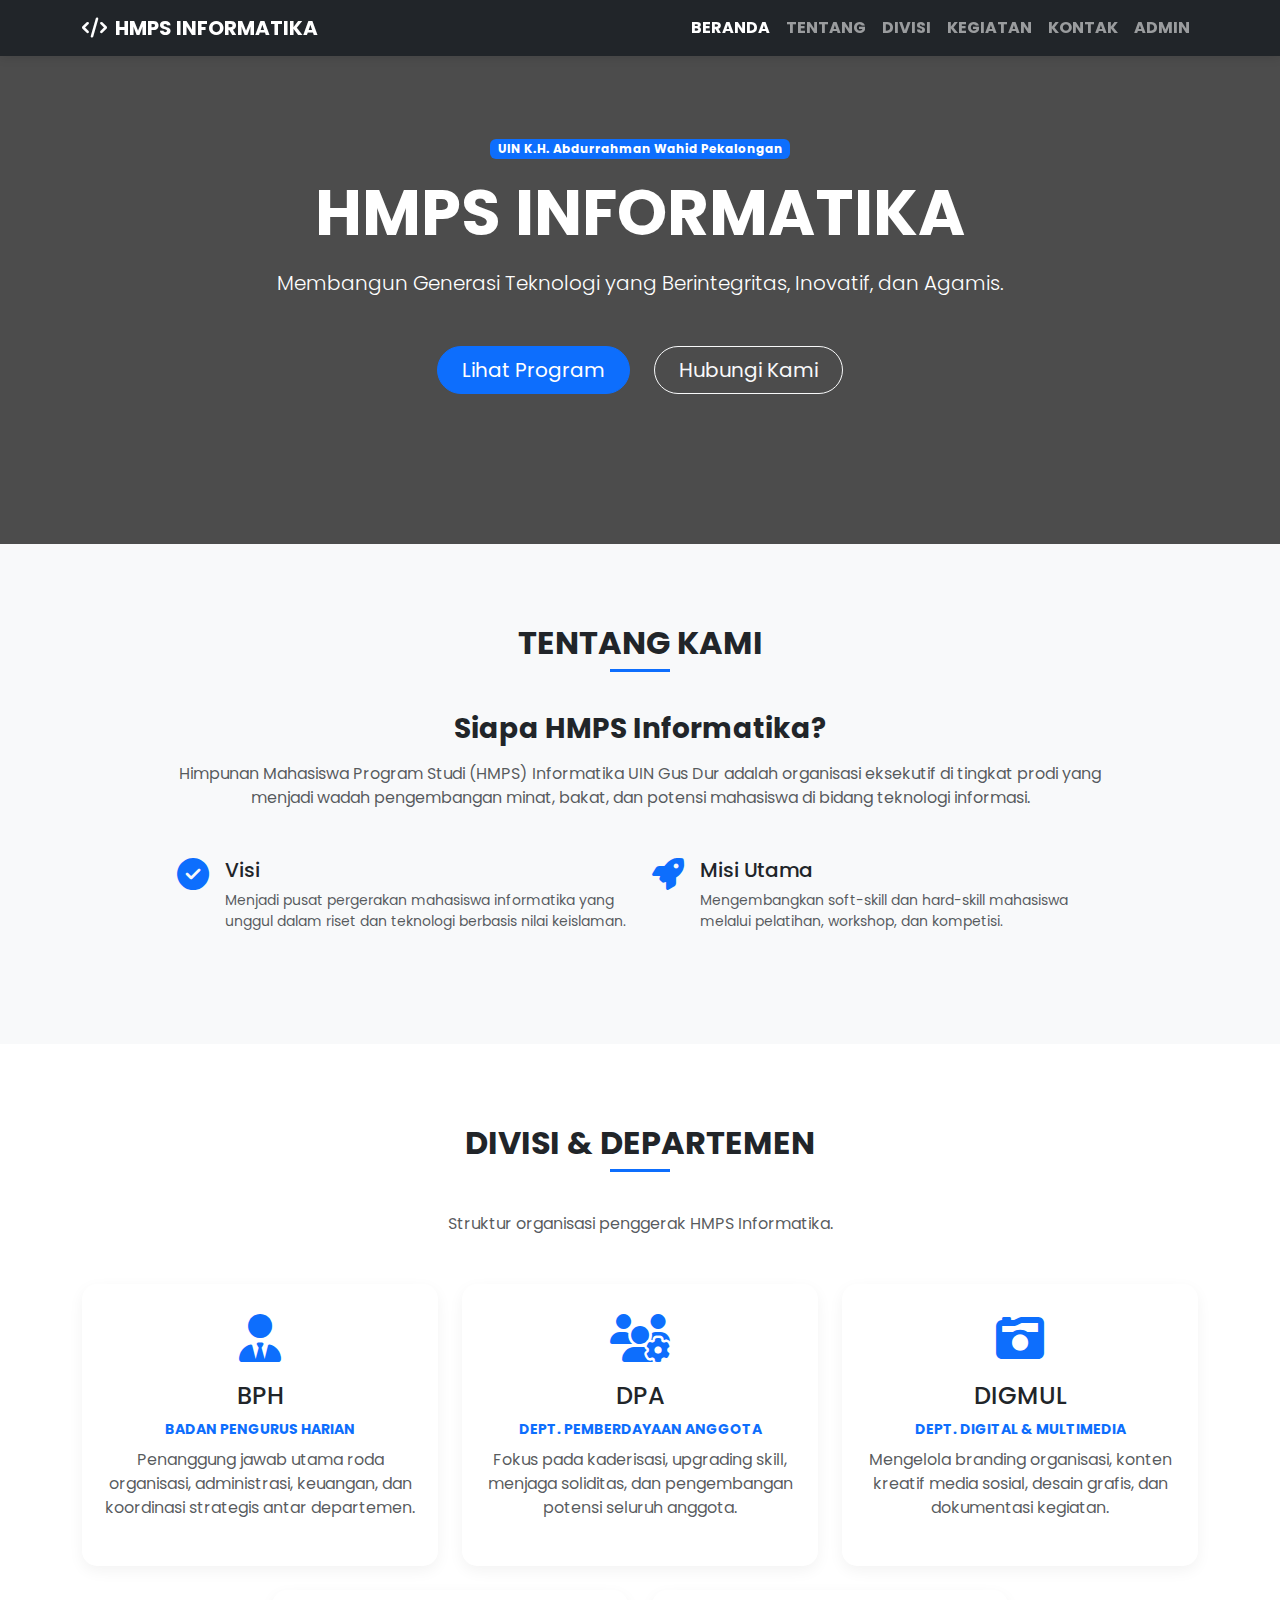
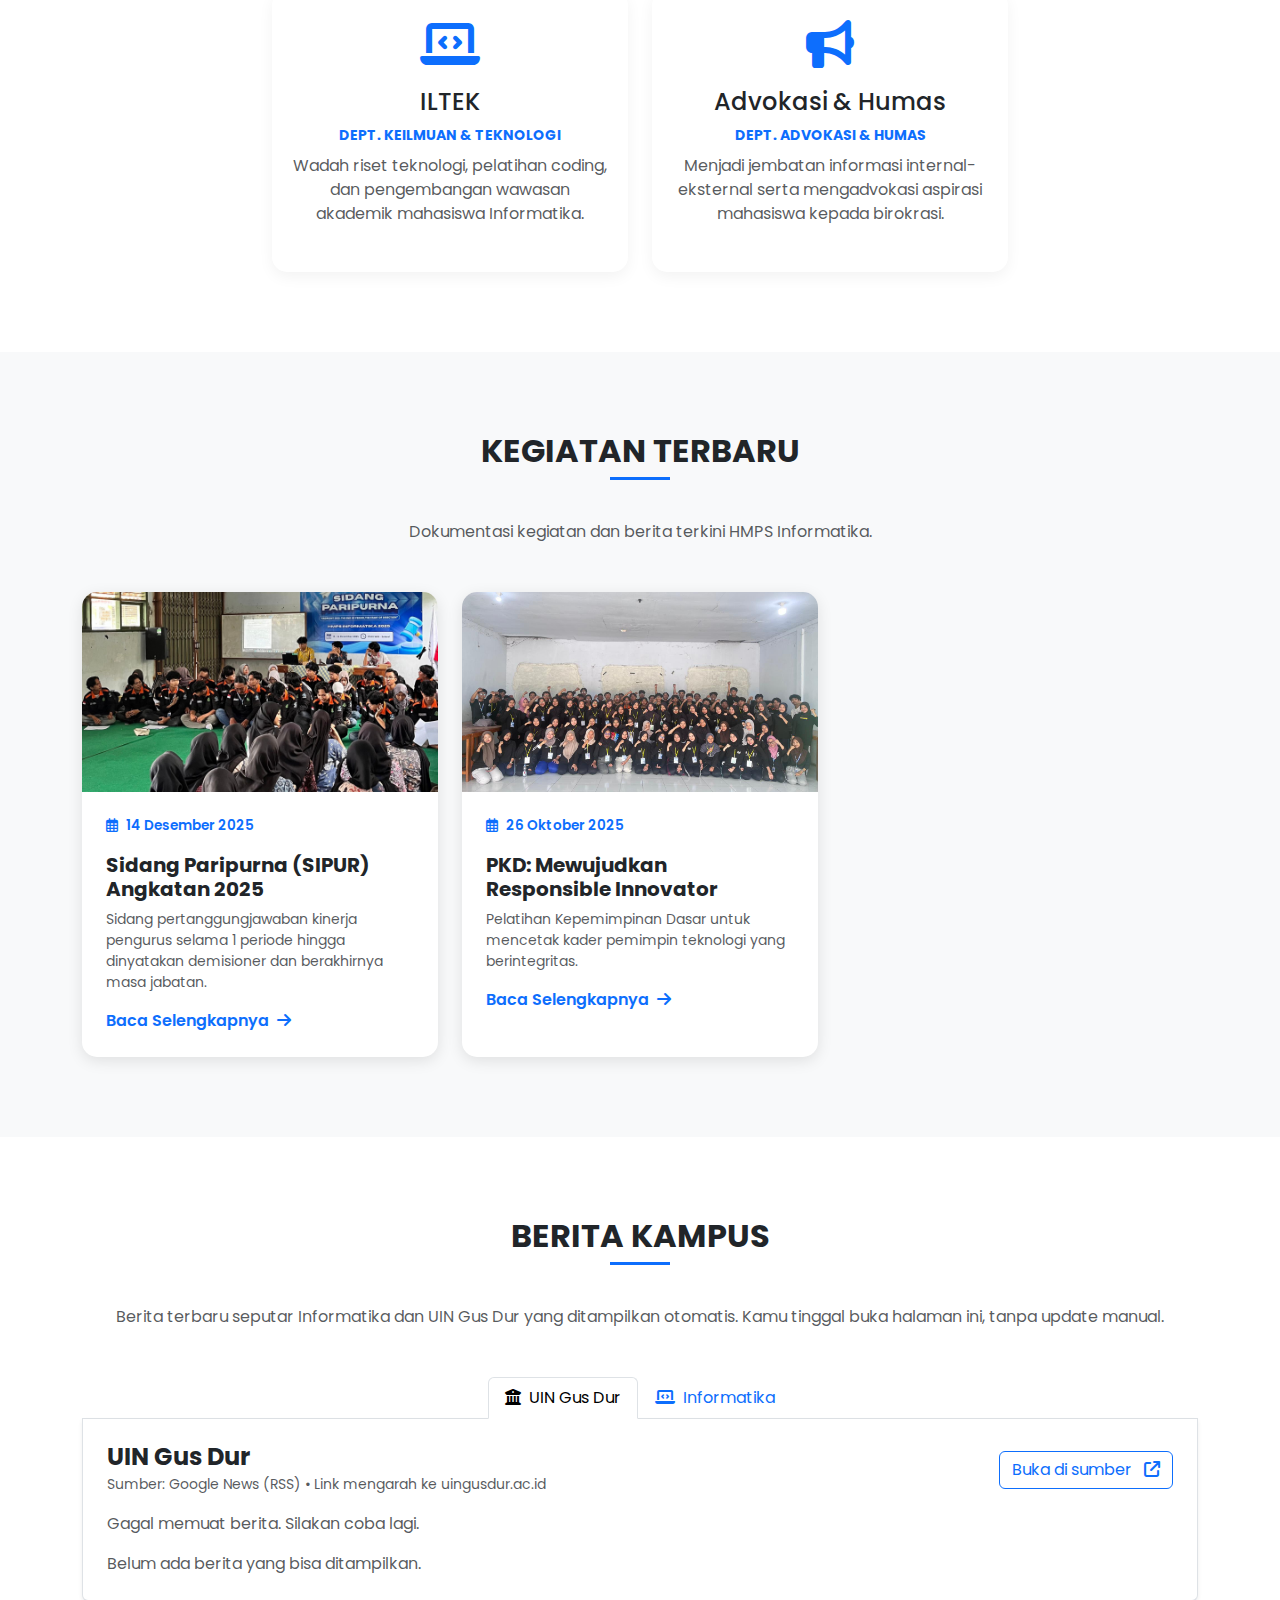
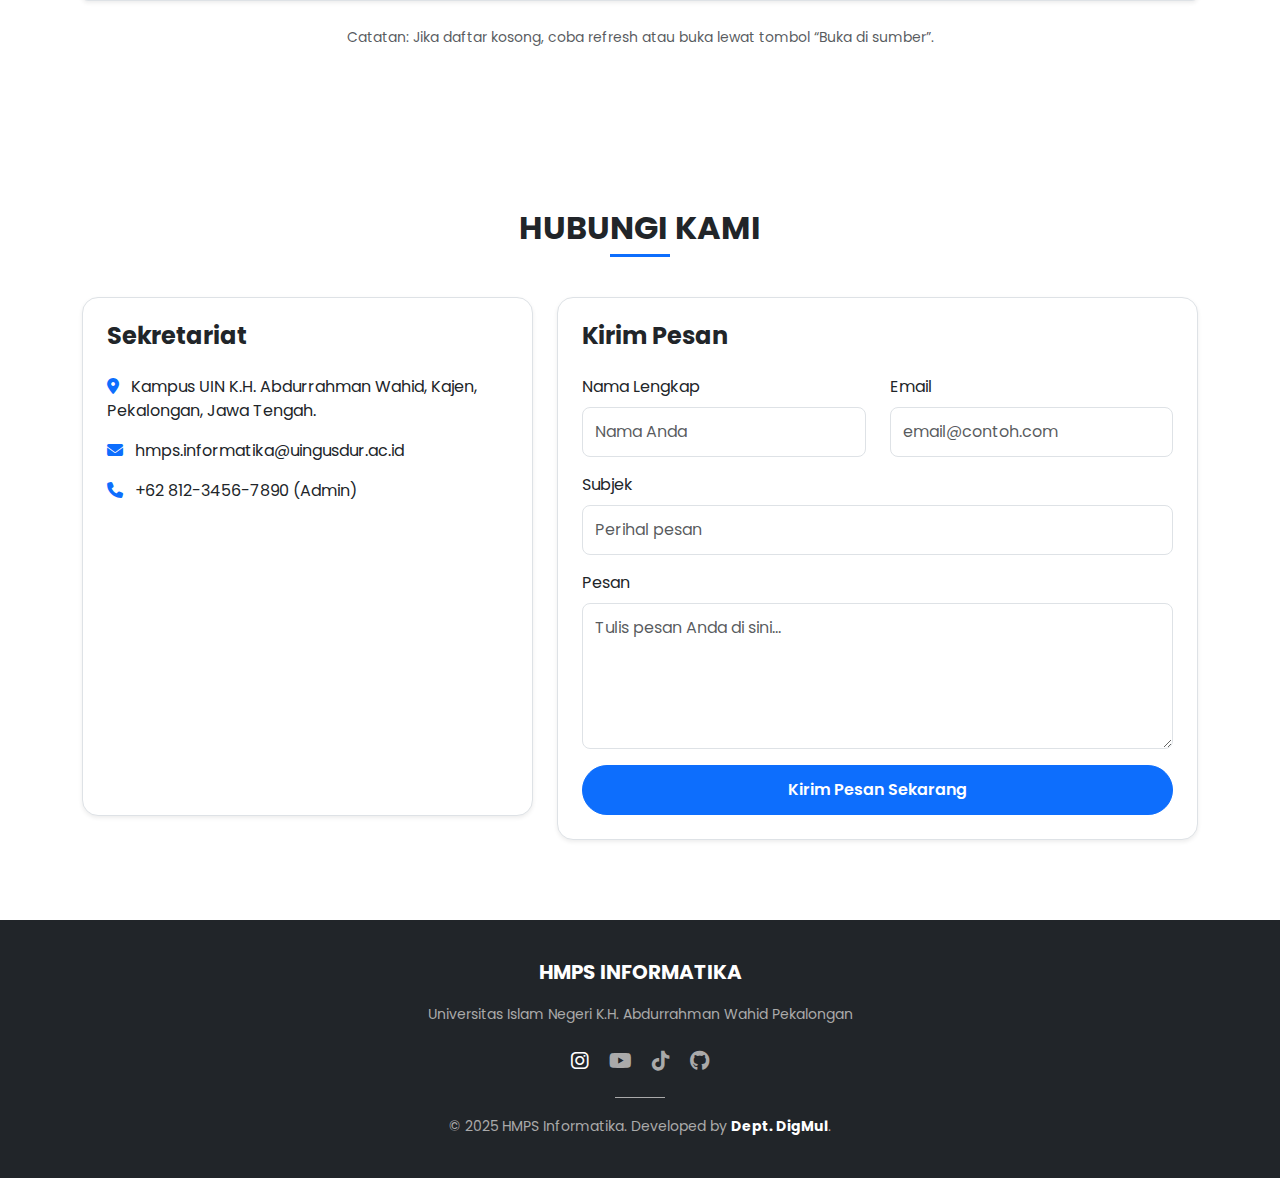
<file: index.html>
<!DOCTYPE html>
<html lang="id">

<head>
    <meta charset="UTF-8">
    <meta name="viewport" content="width=device-width, initial-scale=1.0">
    <title>HMPS Informatika UIN Gus Dur</title>

    <link href="https://cdn.jsdelivr.net/npm/bootstrap@5.3.0/dist/css/bootstrap.min.css" rel="stylesheet">
    <link rel="stylesheet" href="https://cdnjs.cloudflare.com/ajax/libs/font-awesome/6.4.0/css/all.min.css">
    <link href="https://fonts.googleapis.com/css2?family=Poppins:wght@300;400;600;700&display=swap" rel="stylesheet">

    <link rel="stylesheet" href="styles.css">

    <script src="https://identity.netlify.com/v1/netlify-identity-widget.js"></script>
</head>

<body>

    <nav class="navbar navbar-expand-lg navbar-dark bg-dark sticky-top">
        <div class="container">
            <a class="navbar-brand fw-bold" href="#"><i class="fas fa-code me-2"></i>HMPS INFORMATIKA</a>
            <button class="navbar-toggler" type="button" data-bs-toggle="collapse" data-bs-target="#navbarNav">
                <span class="navbar-toggler-icon"></span>
            </button>
            <div class="collapse navbar-collapse" id="navbarNav">
                <ul class="navbar-nav ms-auto text-uppercase fs-6 fw-bold">
                    <li class="nav-item"><a class="nav-link active" href="#home">Beranda</a></li>
                    <li class="nav-item"><a class="nav-link" href="#tentang">Tentang</a></li>
                    <li class="nav-item"><a class="nav-link" href="#divisi">Divisi</a></li>
                    <li class="nav-item"><a class="nav-link" href="#berita">Kegiatan</a></li>
                    <li class="nav-item"><a class="nav-link" href="#kontak">Kontak</a></li>
                    <li class="nav-item"><a class="nav-link" href="admin/">Admin</a></li>
                </ul>
            </div>
        </div>
    </nav>

    <section id="home" class="hero-section text-center d-flex align-items-center">
        <div class="container">
            <span class="badge bg-primary mb-3">UIN K.H. Abdurrahman Wahid Pekalongan</span>
            <h1 class="display-3 fw-bold mb-3">HMPS INFORMATIKA</h1>
            <p class="lead mb-5">Membangun Generasi Teknologi yang Berintegritas, Inovatif, dan Agamis.</p>
            <div class="d-grid gap-2 d-sm-flex justify-content-sm-center">
                <a href="#divisi" class="btn btn-primary btn-lg px-4 me-sm-3 rounded-pill">Lihat Program</a>
                <a href="#kontak" class="btn btn-outline-light btn-lg px-4 rounded-pill">Hubungi Kami</a>
            </div>
        </div>
    </section>

    <section id="tentang" class="section-padding bg-light">
        <div class="container">
            <h2 class="section-title">Tentang Kami</h2>
            <div class="row justify-content-center mt-5">
                <div class="col-lg-10 text-center">
                    <h3 class="fw-bold mb-3">Siapa HMPS Informatika?</h3>
                    <p class="text-muted mb-5">Himpunan Mahasiswa Program Studi (HMPS) Informatika UIN Gus Dur adalah
                        organisasi eksekutif di tingkat prodi yang menjadi wadah pengembangan minat, bakat, dan potensi
                        mahasiswa di bidang teknologi informasi.</p>

                    <div class="row text-start">
                        <div class="col-md-6">
                            <div class="d-flex mb-3">
                                <div class="flex-shrink-0"><i class="fas fa-check-circle text-primary fa-2x"></i></div>
                                <div class="flex-grow-1 ms-3">
                                    <h5>Visi</h5>
                                    <p class="small text-muted">Menjadi pusat pergerakan mahasiswa informatika yang
                                        unggul dalam riset dan teknologi berbasis nilai keislaman.</p>
                                </div>
                            </div>
                        </div>
                        <div class="col-md-6">
                            <div class="d-flex">
                                <div class="flex-shrink-0"><i class="fas fa-rocket text-primary fa-2x"></i></div>
                                <div class="flex-grow-1 ms-3">
                                    <h5>Misi Utama</h5>
                                    <p class="small text-muted">Mengembangkan soft-skill dan hard-skill mahasiswa
                                        melalui pelatihan, workshop, dan kompetisi.</p>
                                </div>
                            </div>
                        </div>
                    </div>
                </div>
            </div>
        </div>
    </section>

    <section id="divisi" class="section-padding">
        <div class="container">
            <h2 class="section-title">Divisi & Departemen</h2>
            <p class="text-center text-muted mb-5">Struktur organisasi penggerak HMPS Informatika.</p>

            <div class="row g-4 justify-content-center">
                <div class="col-md-6 col-lg-4">
                    <div class="divisi-card">
                        <i class="fas fa-user-tie divisi-icon"></i>
                        <h4>BPH</h4>
                        <p class="small text-uppercase text-primary fw-bold mb-2">Badan Pengurus Harian</p>
                        <p class="text-muted">Penanggung jawab utama roda organisasi, administrasi, keuangan, dan
                            koordinasi strategis antar departemen.</p>
                    </div>
                </div>
                <div class="col-md-6 col-lg-4">
                    <div class="divisi-card">
                        <i class="fas fa-users-cog divisi-icon"></i>
                        <h4>DPA</h4>
                        <p class="small text-uppercase text-primary fw-bold mb-2">Dept. Pemberdayaan Anggota</p>
                        <p class="text-muted">Fokus pada kaderisasi, upgrading skill, menjaga soliditas, dan
                            pengembangan potensi seluruh anggota.</p>
                    </div>
                </div>
                <div class="col-md-6 col-lg-4">
                    <div class="divisi-card">
                        <i class="fas fa-camera-retro divisi-icon"></i>
                        <h4>DIGMUL</h4>
                        <p class="small text-uppercase text-primary fw-bold mb-2">Dept. Digital & Multimedia</p>
                        <p class="text-muted">Mengelola branding organisasi, konten kreatif media sosial, desain grafis,
                            dan dokumentasi kegiatan.</p>
                    </div>
                </div>
                <div class="col-md-6 col-lg-4">
                    <div class="divisi-card">
                        <i class="fas fa-laptop-code divisi-icon"></i>
                        <h4>ILTEK</h4>
                        <p class="small text-uppercase text-primary fw-bold mb-2">Dept. Keilmuan & Teknologi</p>
                        <p class="text-muted">Wadah riset teknologi, pelatihan coding, dan pengembangan wawasan akademik
                            mahasiswa Informatika.</p>
                    </div>
                </div>
                <div class="col-md-6 col-lg-4">
                    <div class="divisi-card">
                        <i class="fas fa-bullhorn divisi-icon"></i>
                        <h4>Advokasi & Humas</h4>
                        <p class="small text-uppercase text-primary fw-bold mb-2">Dept. Advokasi & Humas</p>
                        <p class="text-muted">Menjadi jembatan informasi internal-eksternal serta mengadvokasi aspirasi
                            mahasiswa kepada birokrasi.</p>
                    </div>
                </div>
            </div>
        </div>
    </section>

    <section id="berita" class="section-padding bg-light">
        <div class="container">
            <h2 class="section-title">Kegiatan Terbaru</h2>
            <p class="text-center text-muted mb-5">Dokumentasi kegiatan dan berita terkini HMPS Informatika.</p>

            <div class="row g-4" id="kegiatan-cards">
                <div class="text-center text-muted">Memuat kegiatan…</div>
            </div>
        </div>
    </section>

    <section id="berita-otomatis" class="section-padding">
        <div class="container">
            <div class="text-center mb-5">
                <h2 class="section-title">Berita Kampus</h2>
                <p class="text-muted mb-0">Berita terbaru seputar Informatika dan UIN Gus Dur yang ditampilkan otomatis.
                    Kamu tinggal buka halaman ini, tanpa update manual.</p>
            </div>

            <ul class="nav nav-tabs justify-content-center" id="newsTabs" role="tablist">
                <li class="nav-item" role="presentation">
                    <button class="nav-link active" id="tab-uin" data-bs-toggle="tab" data-bs-target="#pane-uin"
                        type="button" role="tab" aria-controls="pane-uin" aria-selected="true">
                        <i class="fas fa-university me-2"></i>UIN Gus Dur
                    </button>
                </li>
                <li class="nav-item" role="presentation">
                    <button class="nav-link" id="tab-informatika" data-bs-toggle="tab"
                        data-bs-target="#pane-informatika" type="button" role="tab" aria-controls="pane-informatika"
                        aria-selected="false">
                        <i class="fas fa-laptop-code me-2"></i>Informatika
                    </button>
                </li>
            </ul>

            <div class="tab-content border border-top-0 rounded-bottom bg-white p-4 shadow-sm" id="newsTabContent">
                <div class="tab-pane fade show active" id="pane-uin" role="tabpanel" aria-labelledby="tab-uin"
                    tabindex="0">
                    <div
                        class="d-flex flex-column flex-md-row justify-content-between align-items-md-center gap-3 mb-3">
                        <div>
                            <h4 class="fw-bold mb-0">UIN Gus Dur</h4>
                            <small class="text-muted">Sumber: Google News (RSS) • Link mengarah ke
                                uingusdur.ac.id</small>
                        </div>
                        <a class="btn btn-outline-primary" target="_blank" rel="noopener noreferrer" id="openAllUin"
                            href="#">
                            Buka di sumber <i class="fas fa-arrow-up-right-from-square ms-2"></i>
                        </a>
                    </div>

                    <div id="status-uin" class="text-muted mb-3">Memuat berita…</div>
                    <div id="list-uin" class="list-group"></div>
                </div>

                <div class="tab-pane fade" id="pane-informatika" role="tabpanel" aria-labelledby="tab-informatika"
                    tabindex="0">
                    <div
                        class="d-flex flex-column flex-md-row justify-content-between align-items-md-center gap-3 mb-3">
                        <div>
                            <h4 class="fw-bold mb-0">Informatika</h4>
                            <small class="text-muted">Sumber: Google News (RSS)</small>
                        </div>
                        <a class="btn btn-outline-primary" target="_blank" rel="noopener noreferrer"
                            id="openAllInformatika" href="#">
                            Buka di sumber <i class="fas fa-arrow-up-right-from-square ms-2"></i>
                        </a>
                    </div>

                    <div id="status-informatika" class="text-muted mb-3">Memuat berita…</div>
                    <div id="list-informatika" class="list-group"></div>
                </div>
            </div>

            <div class="text-center mt-4">
                <small class="text-muted">Catatan: Jika daftar kosong, coba refresh atau buka lewat tombol “Buka di
                    sumber”.</small>
            </div>
        </div>
    </section>

    <section id="kontak" class="section-padding">
        <div class="container">
            <h2 class="section-title">Hubungi Kami</h2>
            <div class="row mt-5">
                <div class="col-lg-5 mb-4">
                    <div class="bg-white p-4 rounded-4 shadow-sm h-100 border">
                        <h4 class="fw-bold mb-4">Sekretariat</h4>
                        <p><i class="fas fa-map-marker-alt text-primary me-2"></i> Kampus UIN K.H. Abdurrahman Wahid,
                            Kajen, Pekalongan, Jawa Tengah.</p>
                        <p><i class="fas fa-envelope text-primary me-2"></i> hmps.informatika@uingusdur.ac.id</p>
                        <p><i class="fas fa-phone text-primary me-2"></i> +62 812-3456-7890 (Admin)</p>

                        <div class="ratio ratio-16x9 mt-4 rounded overflow-hidden">
                            <iframe
                                src="https://www.google.com/maps/embed?pb=!1m18!1m12!1m3!1d3960.226077614359!2d109.58755691477334!3d-6.982626394955629!2m3!1f0!2f0!3f0!3m2!1i1024!2i768!4f13.1!3m3!1m2!1s0x2e70200021000001%3A0x3e5c18471473430d!2sUIN%20K.H.%20Abdurrahman%20Wahid%20Pekalongan!5e0!3m2!1sid!2sid!4v1677821234567!5m2!1sid!2sid"
                                class="map-embed" allowfullscreen="" loading="lazy"
                                referrerpolicy="no-referrer-when-downgrade"></iframe>
                        </div>
                    </div>
                </div>

                <div class="col-lg-7">
                    <div class="bg-white p-4 rounded-4 shadow-sm border">
                        <h4 class="fw-bold mb-4">Kirim Pesan</h4>
                        <form>
                            <div class="row">
                                <div class="col-md-6 mb-3">
                                    <label class="form-label">Nama Lengkap</label>
                                    <input type="text" class="form-control" placeholder="Nama Anda">
                                </div>
                                <div class="col-md-6 mb-3">
                                    <label class="form-label">Email</label>
                                    <input type="email" class="form-control" placeholder="email@contoh.com">
                                </div>
                            </div>
                            <div class="mb-3">
                                <label class="form-label">Subjek</label>
                                <input type="text" class="form-control" placeholder="Perihal pesan">
                            </div>
                            <div class="mb-3">
                                <label class="form-label">Pesan</label>
                                <textarea class="form-control" rows="5"
                                    placeholder="Tulis pesan Anda di sini..."></textarea>
                            </div>
                            <button type="submit" class="btn btn-primary btn-kirim w-100">Kirim Pesan Sekarang</button>
                        </form>
                    </div>
                </div>
            </div>
        </div>
    </section>

    <footer>
        <div class="container text-center">
            <h5 class="fw-bold">HMPS INFORMATIKA</h5>
            <p class="small mb-4">Universitas Islam Negeri K.H. Abdurrahman Wahid Pekalongan</p>
            <div class="mb-4 social-icons">
                <a href="https://www.instagram.com/hmpsinformatika.uinpkl" target="_blank" class="mx-2 text-white"><i
                        class="fab fa-instagram fa-lg"></i></a>
                <a href="#" class="mx-2"><i class="fab fa-youtube fa-lg"></i></a>
                <a href="#" class="mx-2"><i class="fab fa-tiktok fa-lg"></i></a>
                <a href="#" class="mx-2"><i class="fab fa-github fa-lg"></i></a>
            </div>
            <hr class="mx-auto hr-short">
            <small>© 2025 HMPS Informatika. Developed by <span class="text-white fw-bold">Dept. DigMul</span>.</small>
        </div>
    </footer>

    <script src="https://cdn.jsdelivr.net/npm/bootstrap@5.3.0/dist/js/bootstrap.bundle.min.js"></script>

    <script>
        window.addEventListener('scroll', function () {
            const navbar = document.querySelector('.navbar');
            if (window.scrollY > 50) {
                navbar.classList.add('shadow');
            } else {
                navbar.classList.remove('shadow');
            }
        });
    </script>

    <script>
        window.addEventListener('DOMContentLoaded', function () {
            const FEEDS = {
                informatika: {
                    rssUrl: "https://news.google.com/rss/search?q=informatika&hl=id&gl=ID&ceid=ID:id",
                    openUrl: "https://news.google.com/search?q=informatika&hl=id&gl=ID&ceid=ID:id",
                    statusId: "status-informatika",
                    listId: "list-informatika",
                    openAllId: "openAllInformatika",
                    limit: 12
                },
                uin: {
                    rssUrl: "https://news.google.com/rss/search?q=site%3Auingusdur.ac.id%20uin%20gus%20dur&hl=id&gl=ID&ceid=ID:id",
                    openUrl: "https://news.google.com/search?q=site%3Auingusdur.ac.id%20uin%20gus%20dur&hl=id&gl=ID&ceid=ID:id",
                    statusId: "status-uin",
                    listId: "list-uin",
                    openAllId: "openAllUin",
                    limit: 12
                }
            };

            function byId(id) {
                return document.getElementById(id);
            }

            function setStatus(id, text) {
                const el = byId(id);
                if (el) el.textContent = text;
            }

            function formatDate(dateStr) {
                const date = new Date(dateStr);
                if (Number.isNaN(date.getTime())) return "";
                return date.toLocaleDateString("id-ID", {
                    day: "2-digit",
                    month: "short",
                    year: "numeric"
                });
            }

            function escapeHtml(text) {
                return String(text)
                    .replaceAll("&", "&amp;")
                    .replaceAll("<", "&lt;")
                    .replaceAll(">", "&gt;")
                    .replaceAll('"', "&quot;")
                    .replaceAll("'", "&#039;");
            }

            async function fetchRssXml(rssUrl) {
                const proxyUrl = "https://api.allorigins.win/raw?url=" + encodeURIComponent(rssUrl);
                const response = await fetch(proxyUrl, { cache: "no-store" });
                if (!response.ok) {
                    throw new Error("Gagal mengambil RSS (" + response.status + ")");
                }
                return await response.text();
            }

            function parseRssItems(xmlText) {
                const parser = new DOMParser();
                const doc = parser.parseFromString(xmlText, "text/xml");
                const items = Array.from(doc.getElementsByTagName("item"));

                const MRSS_NS = "http://search.yahoo.com/mrss/";

                function pickFirstAttrUrl(el, attrName) {
                    const url = el?.getAttribute?.(attrName);
                    return url ? String(url).trim() : "";
                }

                function findImageUrl(item) {
                    const mediaContentNs = item.getElementsByTagNameNS(MRSS_NS, "content")[0];
                    const mediaThumbNs = item.getElementsByTagNameNS(MRSS_NS, "thumbnail")[0];
                    const urlNs = pickFirstAttrUrl(mediaContentNs, "url") || pickFirstAttrUrl(mediaThumbNs, "url");
                    if (urlNs) return urlNs;

                    const mediaContent = item.getElementsByTagName("media:content")[0];
                    const mediaThumb = item.getElementsByTagName("media:thumbnail")[0];
                    const urlPrefixed = pickFirstAttrUrl(mediaContent, "url") || pickFirstAttrUrl(mediaThumb, "url");
                    if (urlPrefixed) return urlPrefixed;

                    const html = item.getElementsByTagName("content:encoded")[0]?.textContent
                        ?? item.getElementsByTagName("description")[0]?.textContent
                        ?? "";
                    const match = String(html).match(/<img[^>]+src=["']([^"']+)["']/i);
                    return match?.[1]?.trim() ?? "";
                }

                return items.map((item) => {
                    const title = item.getElementsByTagName("title")[0]?.textContent?.trim() ?? "";
                    const link = item.getElementsByTagName("link")[0]?.textContent?.trim() ?? "";
                    const pubDate = item.getElementsByTagName("pubDate")[0]?.textContent?.trim() ?? "";
                    const source = item.getElementsByTagName("source")[0]?.textContent?.trim() ?? "";
                    const imageUrl = findImageUrl(item);

                    return { title, link, pubDate, source, imageUrl };
                }).filter((x) => x.title && x.link);
            }

            function renderList(listId, items) {
                const list = byId(listId);
                if (!list) return;

                list.innerHTML = "";

                if (!items.length) {
                    list.innerHTML = '<div class="text-muted">Belum ada berita yang bisa ditampilkan.</div>';
                    return;
                }

                for (const item of items) {
                    const date = formatDate(item.pubDate);
                    const meta = [item.source, date].filter(Boolean).join(" • ");

                    const a = document.createElement("a");
                    a.className = "list-group-item list-group-item-action";
                    a.href = item.link;
                    a.target = "_blank";
                    a.rel = "noopener noreferrer";

                    const thumbHtml = item.imageUrl
                        ? `<img class="news-thumb" src="${escapeHtml(item.imageUrl)}" alt="">`
                        : `<div class="news-thumb news-thumb--placeholder bg-light text-muted d-flex align-items-center justify-content-center">
                                <i class="far fa-image"></i>
                           </div>`;

                    a.innerHTML = `
                        <div class="d-flex justify-content-between align-items-start gap-3">
                            <div class="d-flex align-items-start gap-3">
                                ${thumbHtml}
                                <div>
                                    <div class="fw-semibold">${escapeHtml(item.title)}</div>
                                    ${meta ? `<div class="small text-muted mt-1">${escapeHtml(meta)}</div>` : ""}
                                </div>
                            </div>
                            <div class="text-muted"><i class="fas fa-arrow-up-right-from-square"></i></div>
                        </div>
                    `;

                    list.appendChild(a);
                }
            }

            async function loadFeed(key) {
                const cfg = FEEDS[key];

                const openAll = byId(cfg.openAllId);
                if (openAll) openAll.href = cfg.openUrl;

                try {
                    setStatus(cfg.statusId, "Memuat berita…");
                    const xmlText = await fetchRssXml(cfg.rssUrl);
                    const items = parseRssItems(xmlText).slice(0, cfg.limit);
                    renderList(cfg.listId, items);
                    setStatus(cfg.statusId, items.length ? "" : "Tidak ada berita ditemukan.");
                } catch (err) {
                    renderList(cfg.listId, []);
                    setStatus(cfg.statusId, "Gagal memuat berita. Silakan coba lagi.");
                }
            }

            loadFeed("informatika");
            loadFeed("uin");
        });
    </script>

    <script>
        window.addEventListener('DOMContentLoaded', async function () {
            const container = document.getElementById('kegiatan-cards');
            if (!container) return;

            function formatDate(yyyyMmDd) {
                const d = new Date(yyyyMmDd);
                if (Number.isNaN(d.getTime())) return yyyyMmDd || '';
                return d.toLocaleDateString('id-ID', { day: '2-digit', month: 'long', year: 'numeric' });
            }

            function escapeHtml(text) {
                return String(text)
                    .replaceAll('&', '&amp;')
                    .replaceAll('<', '&lt;')
                    .replaceAll('>', '&gt;')
                    .replaceAll('"', '&quot;')
                    .replaceAll("'", '&#039;');
            }

            try {
                const res = await fetch('data/posts.json', { cache: 'no-store' });
                if (!res.ok) throw new Error('Gagal memuat data kegiatan.');
                const data = await res.json();
                const posts = Array.isArray(data?.posts) ? data.posts : [];

                const published = posts
                    .filter(p => p && p.published === true)
                    .sort((a, b) => String(b.date || '').localeCompare(String(a.date || '')))
                    .slice(0, 3);

                if (!published.length) {
                    container.innerHTML = '<div class="text-center text-muted">Belum ada kegiatan.</div>';
                    return;
                }

                container.innerHTML = '';

                for (const p of published) {
                    const href = p.url ? String(p.url) : ('post.html?id=' + encodeURIComponent(p.id || ''));
                    const imgHtml = p.image
                        ? `<img src="${escapeHtml(p.image)}" class="news-img" alt="${escapeHtml(p.title || '')}">`
                        : '';

                    const col = document.createElement('div');
                    col.className = 'col-md-4';
                    col.innerHTML = `
                        <div class="news-card">
                            ${imgHtml}
                            <div class="p-4">
                                <p class="news-date"><i class="far fa-calendar-alt me-2"></i>${escapeHtml(formatDate(p.date))}</p>
                                <h5 class="fw-bold">${escapeHtml(p.title || '')}</h5>
                                <p class="text-muted small">${escapeHtml(p.excerpt || '')}</p>
                                <a href="${escapeHtml(href)}" class="btn-baca">Baca Selengkapnya <i class="fas fa-arrow-right ms-1"></i></a>
                            </div>
                        </div>
                    `;
                    container.appendChild(col);
                }
            } catch (e) {
                container.innerHTML = '<div class="text-center text-muted">Gagal memuat kegiatan.</div>';
            }
        });
    </script>

    <script>
        (function () {
            if (!window.netlifyIdentity) return;

            function hasToken(name) {
                const h = window.location.hash || '';
                return h.includes(name + '=');
            }

            window.netlifyIdentity.on('init', function () {
                if (hasToken('invite_token') || hasToken('confirmation_token')) {
                    window.netlifyIdentity.open('signup');
                } else if (hasToken('recovery_token')) {
                    window.netlifyIdentity.open('login');
                }
            });

            window.netlifyIdentity.init();
        })();
    </script>
</body>

</html>
</file>
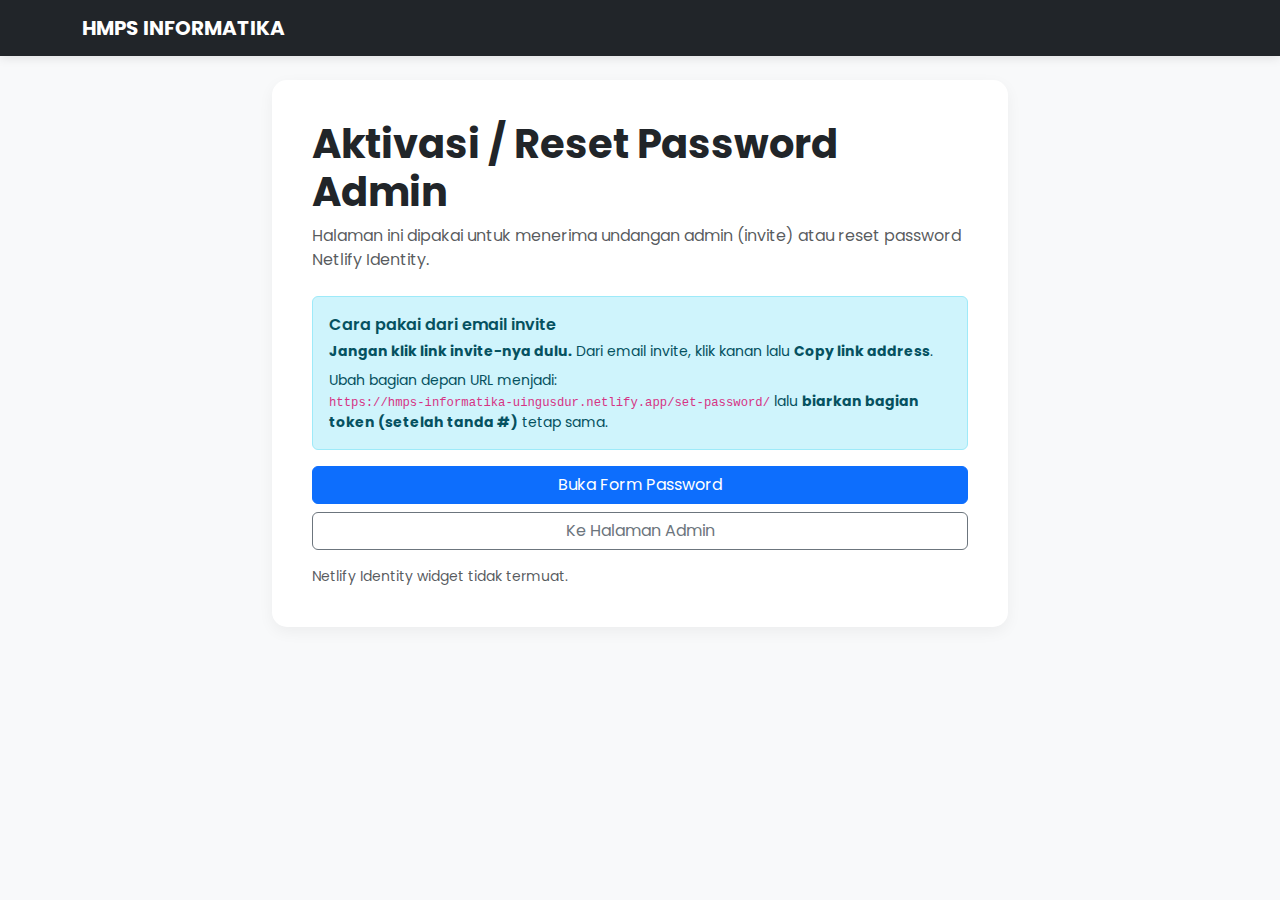
<file: set-password/index.html>
<!DOCTYPE html>
<html lang="id">

<head>
    <meta charset="UTF-8" />
    <meta name="viewport" content="width=device-width, initial-scale=1.0" />
    <title>Set Password Admin - HMPS Informatika</title>

    <link href="https://cdn.jsdelivr.net/npm/bootstrap@5.3.0/dist/css/bootstrap.min.css" rel="stylesheet">
    <link href="https://fonts.googleapis.com/css2?family=Poppins:wght@300;400;600;700&display=swap" rel="stylesheet">
    <link rel="stylesheet" href="../styles.css">

    <script src="https://identity.netlify.com/v1/netlify-identity-widget.js"></script>
</head>

<body class="article-page">

    <nav class="navbar navbar-dark bg-dark mb-4">
        <div class="container">
            <a class="navbar-brand fw-bold" href="../index.html">HMPS INFORMATIKA</a>
        </div>
    </nav>

    <div class="container mb-5">
        <div class="row justify-content-center">
            <div class="col-lg-8">
                <div class="content">
                    <h1 class="fw-bold mb-2">Aktivasi / Reset Password Admin</h1>
                    <p class="text-muted mb-4">
                        Halaman ini dipakai untuk menerima undangan admin (invite) atau reset password Netlify Identity.
                    </p>

                    <div class="alert alert-info">
                        <div class="fw-semibold mb-1">Cara pakai dari email invite</div>
                        <div class="small">
                            <div class="mb-2">
                                <strong>Jangan klik link invite-nya dulu.</strong> Dari email invite, klik kanan lalu
                                <strong>Copy link address</strong>.
                            </div>
                            Ubah bagian depan URL menjadi:<br>
                            <code>https://hmps-informatika-uingusdur.netlify.app/set-password/</code>
                            lalu <strong>biarkan bagian token (setelah tanda #)</strong> tetap sama.
                        </div>
                    </div>

                    <div class="d-flex flex-column gap-2">
                        <button id="btn-open" class="btn btn-primary">Buka Form Password</button>
                        <a class="btn btn-outline-secondary" href="../admin/">Ke Halaman Admin</a>
                    </div>

                    <div id="status" class="text-muted mt-3 small"></div>
                </div>
            </div>
        </div>
    </div>

    <script>
        (function () {
            const statusEl = document.getElementById('status');
            const btnOpen = document.getElementById('btn-open');

            const STORAGE_KEY = 'hmps_identity_token_hash';

            function setStatus(msg) {
                if (statusEl) statusEl.textContent = msg;
            }

            function hasToken(name) {
                const h = window.location.hash || '';
                return h.includes(name + '=');
            }

            function hasAnyToken() {
                return hasToken('invite_token') || hasToken('confirmation_token') || hasToken('recovery_token');
            }

            function saveHashIfTokenPresent() {
                const h = window.location.hash || '';
                if (h && h !== '#' && (h.includes('invite_token=') || h.includes('confirmation_token=') || h.includes('recovery_token='))) {
                    try { sessionStorage.setItem(STORAGE_KEY, h); } catch (_) { }
                }
            }

            function restoreHashFromStorageIfMissing() {
                const h = window.location.hash || '';
                if (h && h !== '#') return;
                try {
                    const saved = sessionStorage.getItem(STORAGE_KEY) || '';
                    if (saved && saved.startsWith('#') && (saved.includes('invite_token=') || saved.includes('confirmation_token=') || saved.includes('recovery_token='))) {
                        window.location.hash = saved;
                    }
                } catch (_) { }
            }

            function restoreHashFromQueryIfPresent() {
                const url = new URL(window.location.href);
                const invite = url.searchParams.get('invite_token');
                const confirm = url.searchParams.get('confirmation_token');
                const recovery = url.searchParams.get('recovery_token');
                const token = invite || confirm || recovery;
                const key = invite ? 'invite_token' : (confirm ? 'confirmation_token' : (recovery ? 'recovery_token' : ''));
                if (token && key) {
                    const h = '#' + key + '=' + encodeURIComponent(token);
                    window.location.hash = h;
                    try { sessionStorage.setItem(STORAGE_KEY, h); } catch (_) { }
                }
            }

            function openByToken() {
                if (!window.netlifyIdentity) {
                    setStatus('Netlify Identity widget tidak termuat. Coba nonaktifkan adblock / refresh.');
                    return;
                }

                saveHashIfTokenPresent();

                if (hasToken('invite_token') || hasToken('confirmation_token')) {
                    setStatus('Membuka form aktivasi (set password)…');
                    window.netlifyIdentity.open('signup');
                    return;
                }

                if (hasToken('recovery_token')) {
                    setStatus('Membuka form reset password…');
                    window.netlifyIdentity.open('login');
                    return;
                }

                setStatus('Token tidak ditemukan di URL. Pastikan URL mengandung #invite_token=... atau #recovery_token=...');
            }

            if (btnOpen) {
                btnOpen.addEventListener('click', openByToken);
            }

            if (!window.netlifyIdentity) {
                setStatus('Netlify Identity widget tidak termuat.');
                return;
            }

            restoreHashFromQueryIfPresent();
            restoreHashFromStorageIfMissing();
            saveHashIfTokenPresent();

            window.addEventListener('hashchange', function () {
                if (hasAnyToken()) {
                    saveHashIfTokenPresent();
                    openByToken();
                }
            });

            window.netlifyIdentity.on('init', function () {
                // Auto open on page load
                openByToken();
            });

            window.netlifyIdentity.init();
        })();
    </script>
</body>

</html>
</file>
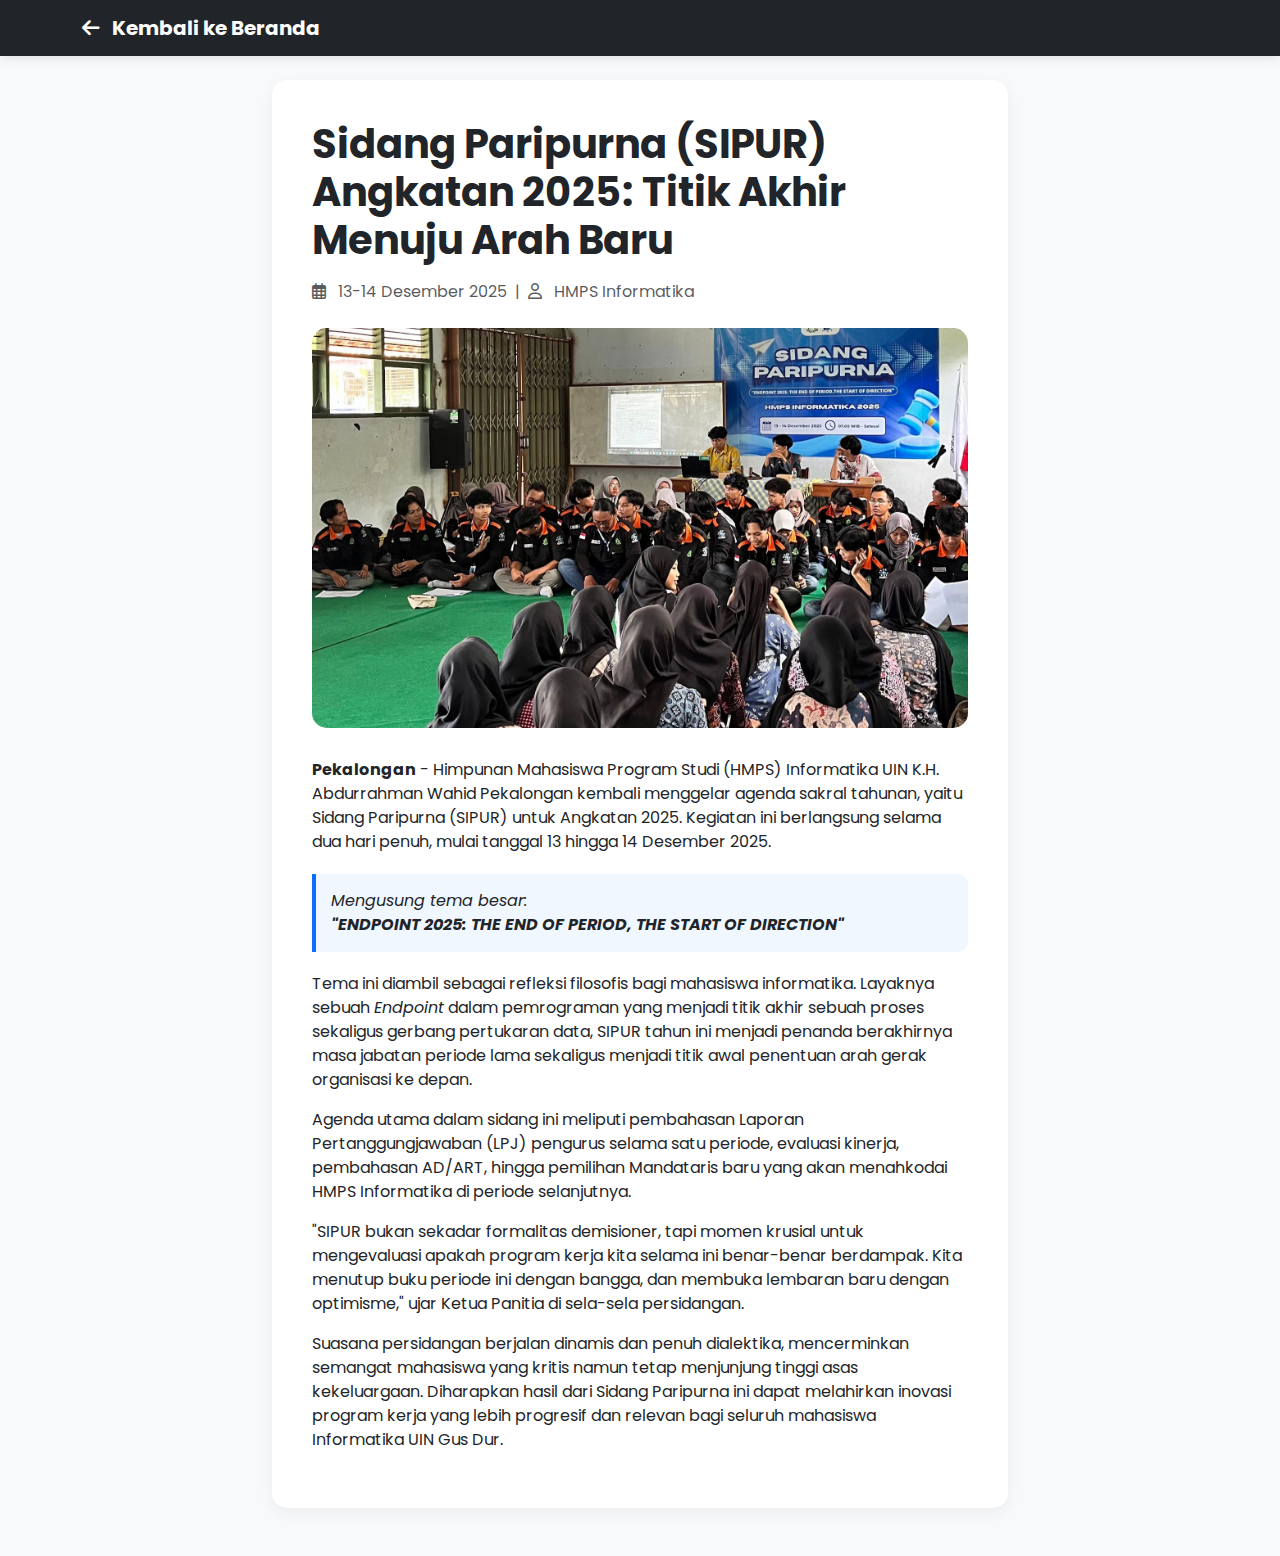
<file: berita-sipur.html>
<!DOCTYPE html>
<html lang="id">

<head>
    <meta charset="UTF-8">
    <meta name="viewport" content="width=device-width, initial-scale=1.0">
    <title>Berita: SIPUR 2025 - HMPS Informatika</title>
    <link href="https://cdn.jsdelivr.net/npm/bootstrap@5.3.0/dist/css/bootstrap.min.css" rel="stylesheet">
    <link rel="stylesheet" href="https://cdnjs.cloudflare.com/ajax/libs/font-awesome/6.4.0/css/all.min.css">
    <link href="https://fonts.googleapis.com/css2?family=Poppins:wght@300;400;600;700&display=swap" rel="stylesheet">

    <link rel="stylesheet" href="styles.css">
</head>

<body class="article-page">

    <nav class="navbar navbar-dark bg-dark mb-4">
        <div class="container">
            <a class="navbar-brand fw-bold" href="index.html"><i class="fas fa-arrow-left me-2"></i> Kembali ke
                Beranda</a>
        </div>
    </nav>

    <div class="container mb-5">
        <div class="row justify-content-center">
            <div class="col-lg-8">
                <div class="content">
                    <h1 class="fw-bold mb-3">Sidang Paripurna (SIPUR) Angkatan 2025: Titik Akhir Menuju Arah Baru</h1>

                    <p class="text-muted mb-4">
                        <i class="far fa-calendar-alt me-2"></i> 13-14 Desember 2025 &nbsp;|&nbsp;
                        <i class="far fa-user me-2"></i> HMPS Informatika
                    </p>

                    <img src="sipur.jpeg" class="article-img" alt="Suasana Sidang Paripurna HMPS Informatika">

                    <div class="article-body">
                        <p><strong>Pekalongan</strong> - Himpunan Mahasiswa Program Studi (HMPS) Informatika UIN K.H.
                            Abdurrahman Wahid Pekalongan kembali menggelar agenda sakral tahunan, yaitu Sidang Paripurna
                            (SIPUR) untuk Angkatan 2025. Kegiatan ini berlangsung selama dua hari penuh, mulai tanggal
                            13 hingga 14 Desember 2025.</p>

                        <div class="theme-quote">
                            Mengusung tema besar: <br>
                            <strong>"ENDPOINT 2025: THE END OF PERIOD, THE START OF DIRECTION"</strong>
                        </div>

                        <p>Tema ini diambil sebagai refleksi filosofis bagi mahasiswa informatika. Layaknya sebuah
                            <em>Endpoint</em> dalam pemrograman yang menjadi titik akhir sebuah proses sekaligus gerbang
                            pertukaran data, SIPUR tahun ini menjadi penanda berakhirnya masa jabatan periode lama
                            sekaligus menjadi titik awal penentuan arah gerak organisasi ke depan.</p>

                        <p>Agenda utama dalam sidang ini meliputi pembahasan Laporan Pertanggungjawaban (LPJ) pengurus
                            selama satu periode, evaluasi kinerja, pembahasan AD/ART, hingga pemilihan Mandataris baru
                            yang akan menahkodai HMPS Informatika di periode selanjutnya.</p>

                        <p>"SIPUR bukan sekadar formalitas demisioner, tapi momen krusial untuk mengevaluasi apakah
                            program kerja kita selama ini benar-benar berdampak. Kita menutup buku periode ini dengan
                            bangga, dan membuka lembaran baru dengan optimisme," ujar Ketua Panitia di sela-sela
                            persidangan.</p>

                        <p>Suasana persidangan berjalan dinamis dan penuh dialektika, mencerminkan semangat mahasiswa
                            yang kritis namun tetap menjunjung tinggi asas kekeluargaan. Diharapkan hasil dari Sidang
                            Paripurna ini dapat melahirkan inovasi program kerja yang lebih progresif dan relevan bagi
                            seluruh mahasiswa Informatika UIN Gus Dur.</p>
                    </div>
                </div>
            </div>
        </div>
    </div>

</body>

</html>
</file>
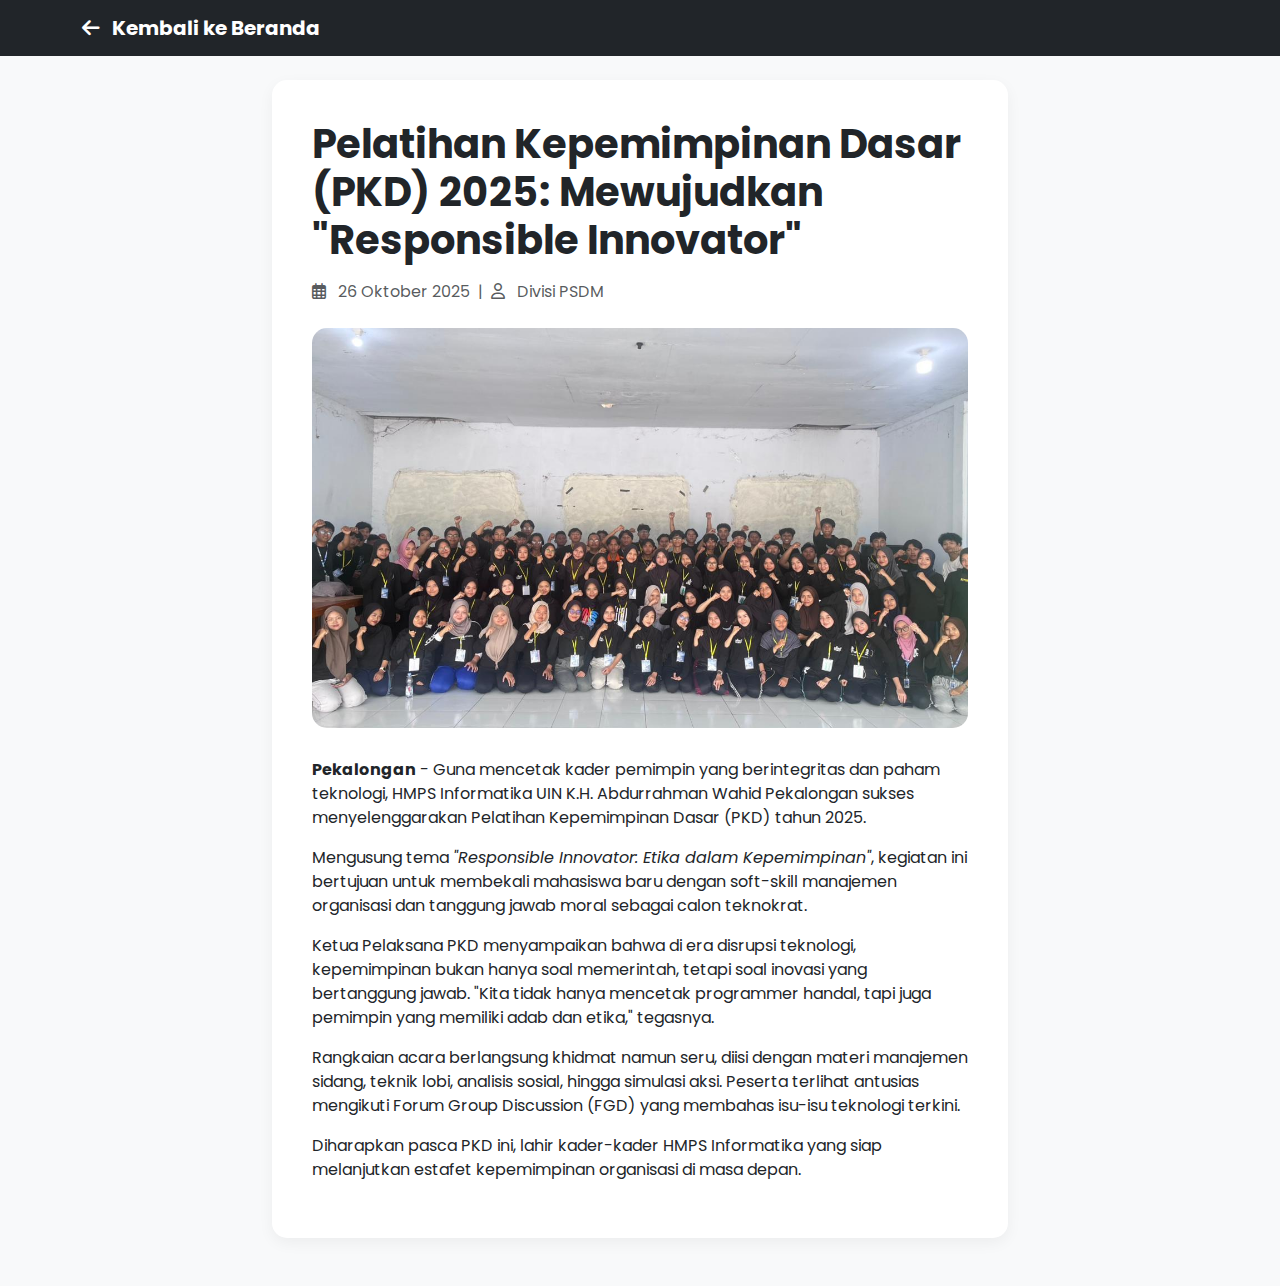
<file: pkd.html>
<!DOCTYPE html>
<html lang="id">
<head>
    <meta charset="UTF-8">
    <meta name="viewport" content="width=device-width, initial-scale=1.0">
    <title>Berita: PKD - HMPS Informatika</title>
    <link href="https://cdn.jsdelivr.net/npm/bootstrap@5.3.0/dist/css/bootstrap.min.css" rel="stylesheet">
    <link rel="stylesheet" href="https://cdnjs.cloudflare.com/ajax/libs/font-awesome/6.4.0/css/all.min.css">
    <link href="https://fonts.googleapis.com/css2?family=Poppins:wght@300;400;600;700&display=swap" rel="stylesheet">
    
    <style>
        body { font-family: 'Poppins', sans-serif; background: #f8f9fa; }
        .article-img { width: 100%; height: 400px; object-fit: cover; border-radius: 15px; margin-bottom: 30px; }
        .content { background: white; padding: 40px; border-radius: 15px; box-shadow: 0 5px 15px rgba(0,0,0,0.05); }
    </style>
</head>
<body>

    <nav class="navbar navbar-dark bg-dark mb-4">
        <div class="container">
            <a class="navbar-brand fw-bold" href="index.html"><i class="fas fa-arrow-left me-2"></i> Kembali ke Beranda</a>
        </div>
    </nav>

    <div class="container mb-5">
        <div class="row justify-content-center">
            <div class="col-lg-8">
                <div class="content">
                    <h1 class="fw-bold mb-3">Pelatihan Kepemimpinan Dasar (PKD) 2025: Mewujudkan "Responsible Innovator"</h1>
                    
                    <p class="text-muted mb-4">
                        <i class="far fa-calendar-alt me-2"></i> 26 Oktober 2025 &nbsp;|&nbsp; 
                        <i class="far fa-user me-2"></i> Divisi PSDM
                    </p>

                    <img src="pkd.jpg" class="article-img" alt="Suasana Pelatihan PKD">

                    <div class="article-body">
                        <p><strong>Pekalongan</strong> - Guna mencetak kader pemimpin yang berintegritas dan paham teknologi, HMPS Informatika UIN K.H. Abdurrahman Wahid Pekalongan sukses menyelenggarakan Pelatihan Kepemimpinan Dasar (PKD) tahun 2025.</p>
                        
                        <p>Mengusung tema <em>"Responsible Innovator: Etika dalam Kepemimpinan"</em>, kegiatan ini bertujuan untuk membekali mahasiswa baru dengan soft-skill manajemen organisasi dan tanggung jawab moral sebagai calon teknokrat.</p>

                        <p>Ketua Pelaksana PKD menyampaikan bahwa di era disrupsi teknologi, kepemimpinan bukan hanya soal memerintah, tetapi soal inovasi yang bertanggung jawab. "Kita tidak hanya mencetak programmer handal, tapi juga pemimpin yang memiliki adab dan etika," tegasnya.</p>

                        <p>Rangkaian acara berlangsung khidmat namun seru, diisi dengan materi manajemen sidang, teknik lobi, analisis sosial, hingga simulasi aksi. Peserta terlihat antusias mengikuti Forum Group Discussion (FGD) yang membahas isu-isu teknologi terkini.</p>
                        
                        <p>Diharapkan pasca PKD ini, lahir kader-kader HMPS Informatika yang siap melanjutkan estafet kepemimpinan organisasi di masa depan.</p>
                    </div>
                </div>
            </div>
        </div>
    </div>

</body>
</html>
</file>
<file: styles.css>
:root {
    --primary-color: #0d6efd;
    --dark-bg: #212529;
}

body {
    font-family: 'Poppins', sans-serif;
    scroll-behavior: smooth;
}

/* Navbar */
.navbar {
    box-shadow: 0 2px 10px rgba(0, 0, 0, 0.1);
}

/* Hero Section */
.hero-section {
    background: linear-gradient(rgba(0, 0, 0, 0.7), rgba(0, 0, 0, 0.7)), url('https://images.unsplash.com/photo-1517694712202-14dd9538aa97?ixlib=rb-1.2.1&auto=format&fit=crop&w=1350&q=80');
    background-size: cover;
    background-position: center;
    color: white;
    padding: 150px 0;
    margin-top: -70px;
}

/* Section Styling */
.section-padding {
    padding: 80px 0;
}

.section-title {
    text-align: center;
    margin-bottom: 50px;
    font-weight: 700;
    text-transform: uppercase;
    position: relative;
}

.section-title::after {
    content: '';
    width: 60px;
    height: 3px;
    background: var(--primary-color);
    position: absolute;
    bottom: -10px;
    left: 50%;
    transform: translateX(-50%);
}

/* Cards Divisi */
.divisi-card {
    border: none;
    border-radius: 15px;
    transition: 0.3s;
    background: #fff;
    box-shadow: 0 5px 15px rgba(0, 0, 0, 0.05);
    height: 100%;
    padding: 30px 20px;
    text-align: center;
}

.divisi-card:hover {
    transform: translateY(-10px);
    box-shadow: 0 15px 30px rgba(0, 0, 0, 0.1);
    background: var(--primary-color);
    color: white;
}

.divisi-icon {
    font-size: 3rem;
    margin-bottom: 20px;
    color: var(--primary-color);
}

.divisi-card:hover .divisi-icon {
    color: white;
}

/* Berita Card */
.news-card {
    border: none;
    border-radius: 15px;
    overflow: hidden;
    box-shadow: 0 4px 15px rgba(0, 0, 0, 0.1);
    transition: 0.3s;
    height: 100%;
    background: white;
}

.news-card:hover {
    transform: translateY(-5px);
    box-shadow: 0 10px 25px rgba(0, 0, 0, 0.2);
}

.news-img {
    height: 200px;
    object-fit: cover;
    width: 100%;
}

.news-date {
    font-size: 0.85rem;
    color: var(--primary-color);
    font-weight: 600;
}

.btn-baca {
    color: var(--primary-color);
    text-decoration: none;
    font-weight: 600;
}

.btn-baca:hover {
    text-decoration: underline;
}

/* Contact Form & Map */
.form-control {
    padding: 12px;
    border-radius: 8px;
}

.btn-kirim {
    padding: 12px 30px;
    font-weight: 600;
    border-radius: 30px;
}

.map-embed {
    border: 0;
}

/* Footer */
footer {
    background: var(--dark-bg);
    color: #aaa;
    padding: 40px 0;
}

footer h5 {
    color: white;
    font-weight: 700;
    margin-bottom: 20px;
}

footer a {
    color: #aaa;
    text-decoration: none;
    transition: 0.3s;
}

footer a:hover {
    color: white;
}

.hr-short {
    width: 50px;
    background-color: #aaa;
    border: 0;
    opacity: 1;
    height: 1px;
}

/* Article Pages */
body.article-page {
    background: #f8f9fa;
}

.article-img {
    width: 100%;
    height: 400px;
    object-fit: cover;
    border-radius: 15px;
    margin-bottom: 30px;
}

.content {
    background: white;
    padding: 40px;
    border-radius: 15px;
    box-shadow: 0 5px 15px rgba(0, 0, 0, 0.05);
}

/* Tambahan style khusus untuk quote tema */
.theme-quote {
    border-left: 4px solid #0d6efd;
    background: #f1f7ff;
    padding: 15px;
    font-style: italic;
    border-radius: 0 10px 10px 0;
    margin: 20px 0;
}
</file>
